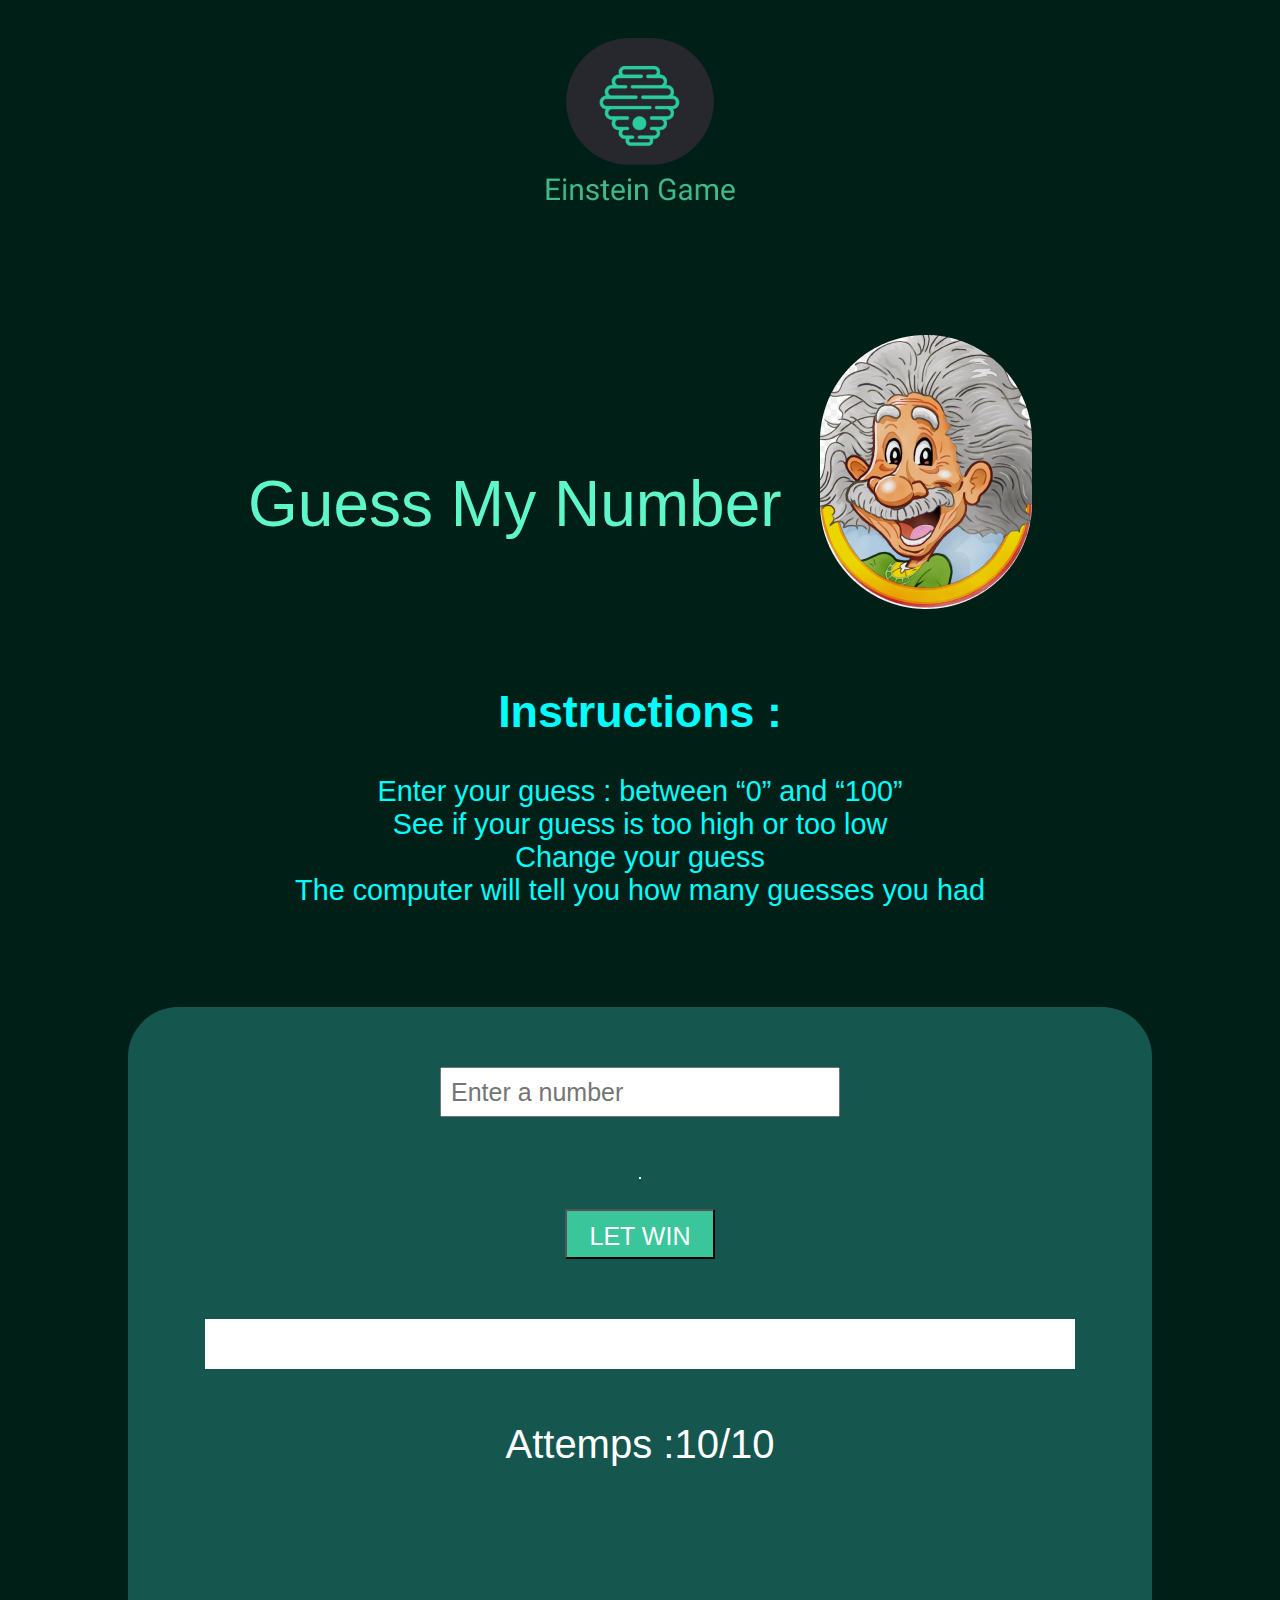
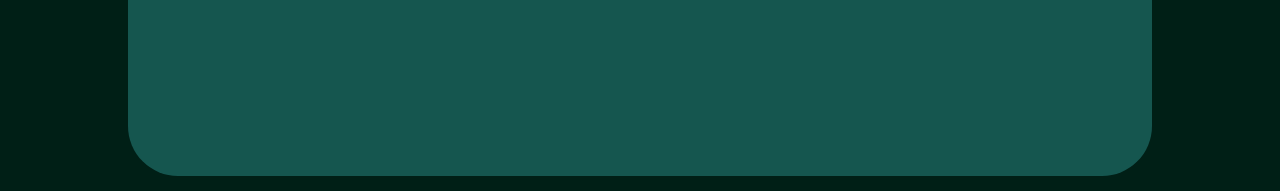
<file: index.html>
<!DOCTYPE html>
<html lang="en">
<head>
    <meta charset="UTF-8">
    <meta http-equiv="X-UA-Compatible" content="IE=edge">
    <meta name="viewport" content="width=device-width, initial-scale=1.0">
    <link rel="stylesheet" href="style.css">
    <title>Document</title>
</head>
<body>
    
 <!-- logo -->
 <nav>
     <img src="images/logo-3.png" alt="logo">
 </nav> 
 <!-- einstein-smile -->
 <div id="game-over">
 <div class="einstein-smile ">
     <h1>Guess My Number </h1>
     <img src="images/Einstein-smile.png" >
 </div>
 <!-- instruction -->
 <h1 id="istruction">Instructions :</h1>
 <ul >
     <li>Enter your guess : between “0” and “100”</li>
     <li>See if your guess is too high or too low</li>
     <li>Change your guess</li>
     <li>The computer will tell you how many guesses you had</li>
 </ul>
 <!-- game-case -->
 <div class="game-case">
  <input id="nbr-put" type="text" placeholder="Enter a number"> 
  <hr>
  <button id="guess" onclick="MyFunction()"> LET WIN
  </button>
  <p id="msg"></p>
  <p  id="gss"> Attemps :<span id="spn">10</span>/10</p>
 </div>
</div>
 <div id="einstein-angry">
     <img src="images/einstein-angry.png"/>
     <a href="index.html"><button class="ag-btn">try again</button></a>
 </div>
 <div id="einstein-happy">
    <img src="images/einstein-happy 2.png"/>
    <a href="index.html"><button class="ag-btn2">LET WIN AGAIN</button></a>
</div>

 


<script> 
 var  nbr = document.getElementById("nbr-put");
 var  rand = Math.floor(Math.random()*100);
 var  msg = document.getElementById("msg");
 var  tries_element = document.getElementById("spn");
 var tries = 10;
    function MyFunction(){

        if(nbr.value==rand){
            if(tries >=9){
                document.getElementById('game-over').style.display="none";
            document.getElementById("einstein-happy").style.display="block";  
            }
            else{
                msg.innerHTML="Ops!! YOU WIN BUT AFTER " + (10-tries) + " tries";
            }
        }
        else if(nbr.value>rand){
            msg.innerHTML="NO!! YOUR NUMBER IS TOO BIG"
            tries--;
            tries_element.innerHTML = tries;

        }
        else if(nbr.value<rand){
            msg.innerHTML="NO!! YOUR NUMBER IS TOO SMALL"
            tries--;
            tries_element.innerHTML = tries;
        
        }

        if(tries==0){
            document.getElementById('game-over').style.display="none";
            document.getElementById("einstein-angry").style.display="block";   
        }
    }

 </script>




</body>
</html>
</file>
<file: style.css>
*{
    margin: 0; 
    padding:0 ;
    -webkit-box-sizing: border-box;
    -moz-box-sizing: border-box;
    box-sizing: border-box;
    text-decoration: none;
    list-style: none;
    font-family:'poppins', sans-serif;
}

body{
    background-color: #001F16;
}
/* logo */
nav img{
    display: block;
    max-width: 15%;
    margin-top: 3%;
    margin-left: auto;
    margin-right: auto;

 }

/* einstein-smile    */

.einstein-smile h1{
    margin-top: 5%;
    margin-right: 3%;
   font-size: 400%;
   font-weight: normal;
   text-shadow: inherit #00FFFF;
   color: #5EF7C9;
   font-family: -apple-system, BlinkMacSystemFont, 'Segoe UI', Roboto, Oxygen, Ubuntu, Cantarell, 'Open Sans', 'Helvetica Neue', sans-serif;
}
.einstein-smile{
    display: flex;
    flex-direction: row;
    align-items: center;
    justify-content: center;
    margin-top: 10%;
}

#istruction{
    margin-top: 6%;
    margin-bottom: 3%;
    font-size: 280%;
    color: #00FFFF;
    text-align: center;
}
ul{
    text-align: center;
    font-size: 180%;
    list-style: none;
    color: #00FFFF;
    margin-bottom: 100px;
}
/* game-case */
.game-case{
    display: flex;
    flex-direction:column;
    align-items: center;
    justify-content: center;
    background-color: rgb(65, 202, 202,0.32);
    width: 80%;
    margin-left: auto;
    margin-right: auto;
    margin-bottom: 15px;
    border-radius: 50px;
}
 #nbr-put{
    color: black;
    width: 400px;
    height:50px;
    margin-bottom: 60px;
    margin-top: 60px;
    padding-left: 9px;
    font-size: 25px;
    line-height: 50px;
    outline: none;
}

hr{
    border: 1px solid #FFFFFF;
    margin-bottom: 30px;
}
#guess{
    color: white;
    background-color: #3BC59B;
    width: 150px;
    height:50px;
    margin-bottom: 60px;
    font-size: 25px;
    line-height: 50px;
    outline: none;
}

#msg{
    background-color: white; 
    width: 85%;
    height:50px;
    margin-bottom: 50px;
    padding-top:15px ;
    text-align: center;
    font-size: 25px;
    color: #000000;
}
#gss{
    color: white;
    margin-bottom: 30%;
    font-size: 40px;
    line-height: 50px;
}
#einstein-angry{
    display: none;
    background-color: #155650;
    width: 50%;
    margin-left: auto;
    margin-right: auto;
    margin-top: 3%;
    margin-bottom: 15px;
    border-radius: 50px;
    
}
#einstein-angry img{
    width: 80%;
}
.ag-btn {
    background-color: #d400ff;
    color: #ffffff;
    font-size: 20px;
    position: absolute;
    margin-right: 10px;
    left: 477PX;
    top: 346PX;
    width: 100PX;
    height: 50PX;
    border-radius: 10PX
}
#einstein-happy{
    display: none;
    width: 50%;
    margin-left: auto;
    margin-right: auto;
    margin-top: 3%;
    margin-bottom: 15px;
  
}
#einstein-happy img{
    width: 80%;    
}

.ag-btn2{
    background-color: #d400ff;
    color: #ffffff;
    font-size: 20px;
    position: absolute;
    margin-right: 10px;
    left: 496PX;
    top: 476PX;
    width: 100PX;
    height: 50PX;
    border-radius: 10PX
}
</file>
